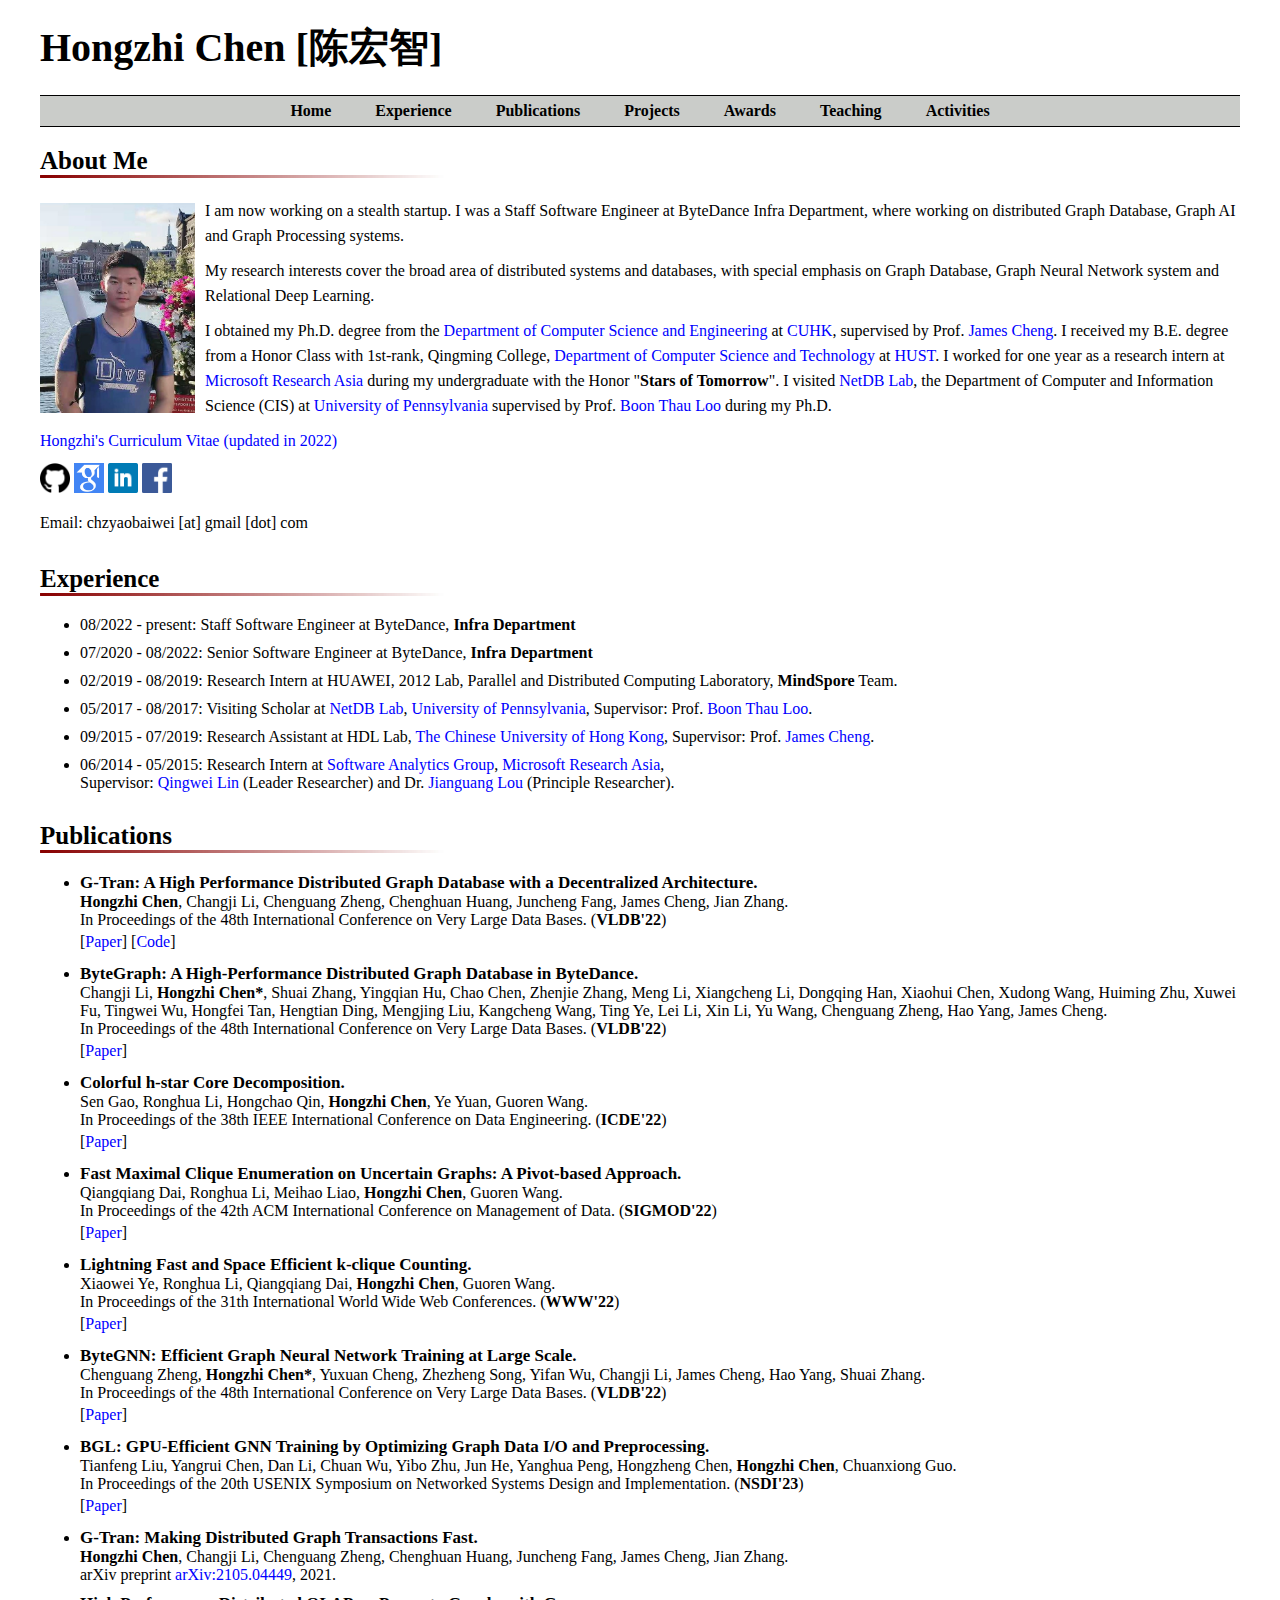
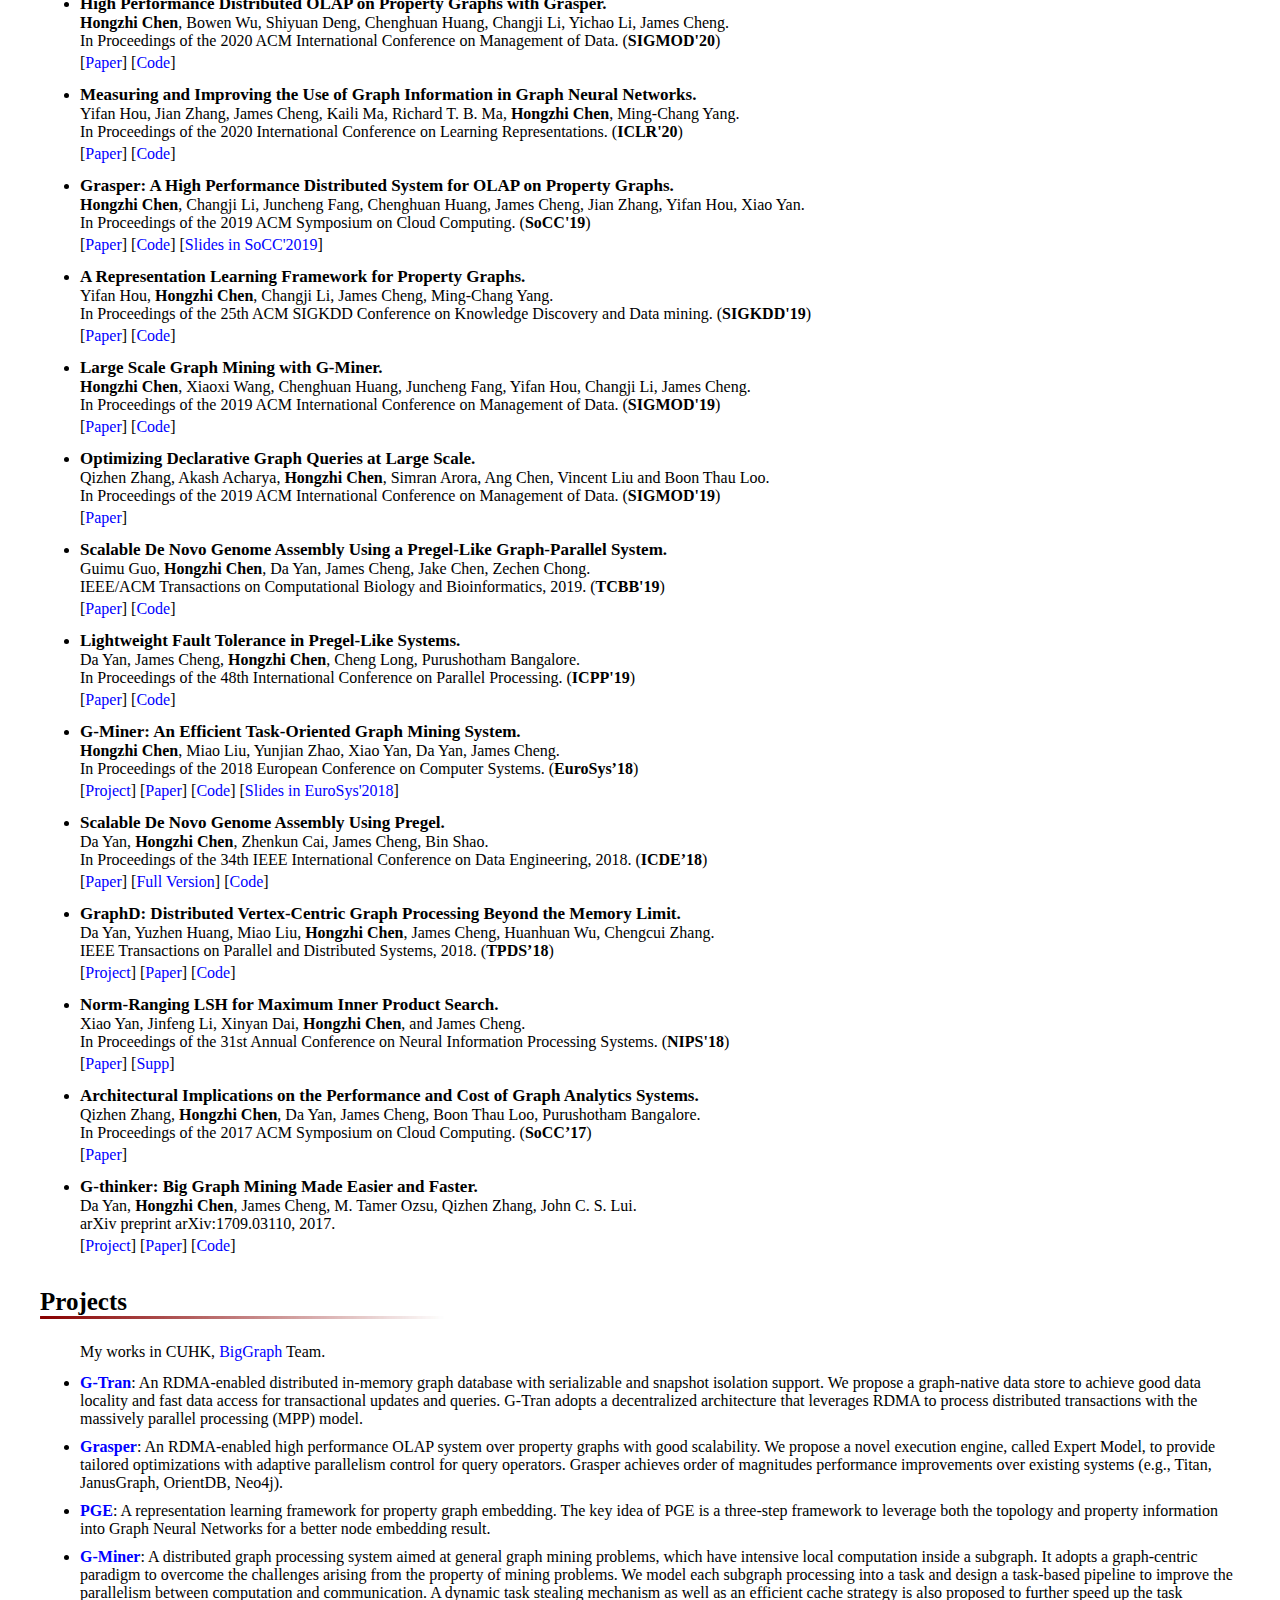
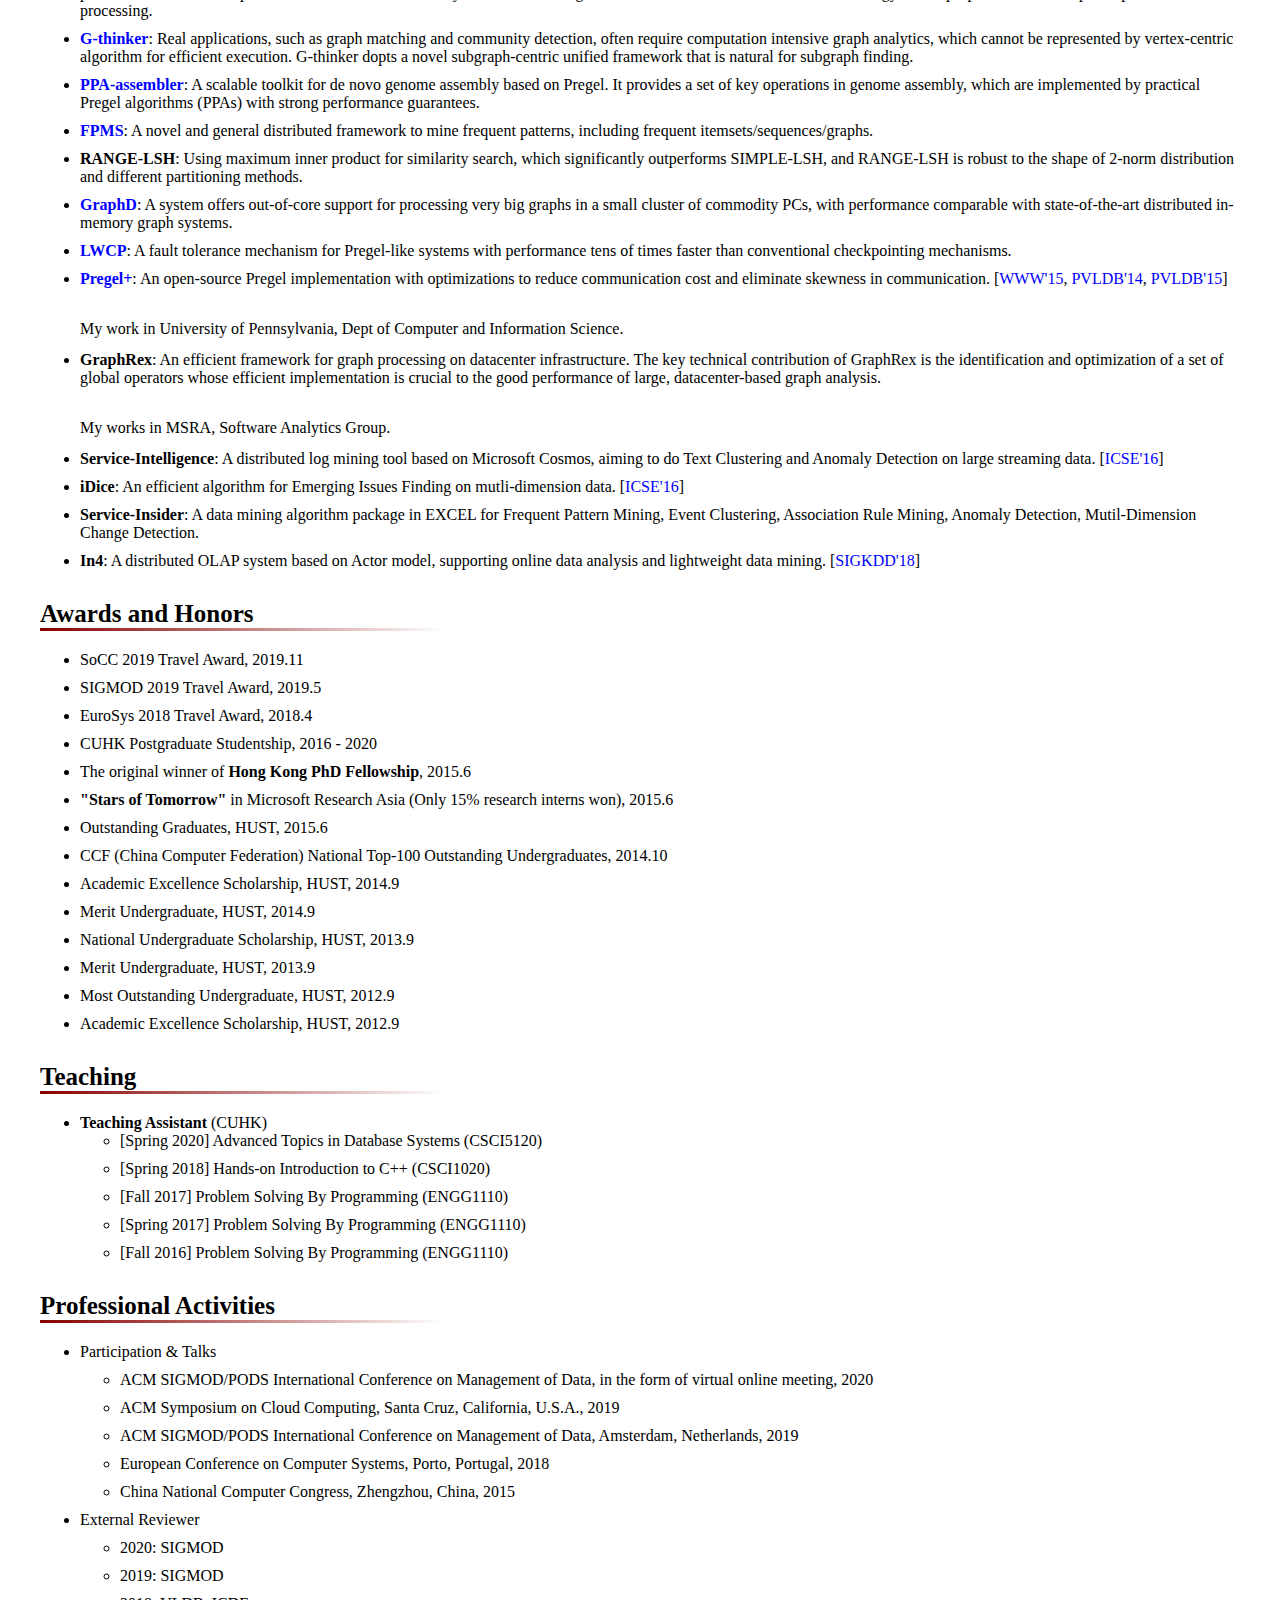
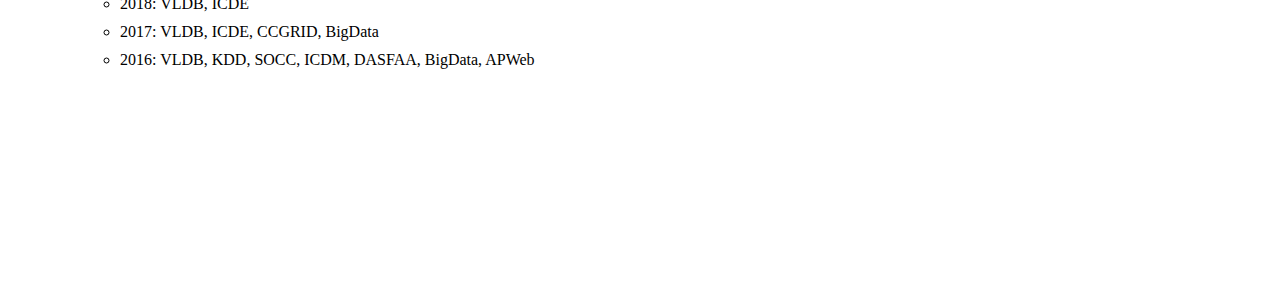
<file: index.html>
<!DOCTYPE html>
<html>

<head>
<meta name="google-site-verification" content="pBtZNGyUAfNU9UcfD_CFn3eAjppawMdIh2JXpEI3bjA" />
<meta name="baidu-site-verification" content="nqnQH8EBbV" />
<meta name="viewport" content="width=device-width, initial-scale=1.0">
<meta http-equiv="Content-Type" content="text/html; charset=UTF-8" />
<link rel="stylesheet" type="text/css" href="style/style.css" />
<title>Hongzhi Chen's Homepage [陈宏智]</title>
<script async>
  (function(i,s,o,g,r,a,m){i['GoogleAnalyticsObject']=r;i[r]=i[r]||function(){
  (i[r].q=i[r].q||[]).push(arguments)},i[r].l=1*new Date();a=s.createElement(o),
  m=s.getElementsByTagName(o)[0];a.async=1;a.src=g;m.parentNode.insertBefore(a,m)
  })(window,document,'script','//www.google-analytics.com/analytics.js','ga');

  ga('create', 'UA-71295941-1', 'auto');
  ga('send', 'pageview');

</script>
</head>

<body>
  <div id="main">
  	<h1>Hongzhi Chen [陈宏智]</h1>
  	<div id="header">
    	<a href="#">Home</a>
        <a href="#experience">Experience</a>
        <a href="#publications">Publications</a>
		<a href="#projects">Projects</a>
        <a href="#awards">Awards</a>
        <a href="#teaching">Teaching</a>
		<a href="#activities">Activities</a>
    </div>
    <div id="contentColumn">
	<div class="contentBlock">
        <h2>About Me</h2>
        <div class="divider"></div>

        <img src="images/chz3.jpg" alt="Hongzhi Chen" title="Hongzhi Chen" style="width:155px;height:210px;float:left;margin-right:10px;margin-bottom:10px;margin-top:5px;">
        <p>
          I am now working on a stealth startup. I was a Staff Software Engineer at ByteDance Infra Department, where working on distributed Graph Database, Graph AI and Graph Processing systems.
        </p>

        <p>
            My research interests cover the broad area of distributed systems and databases, with special emphasis on Graph Database, Graph Neural Network system and Relational Deep Learning.
        </p>

        <p>
           I obtained my Ph.D. degree from the <a href="https://www.cse.cuhk.edu.hk" target="_blank">Department of Computer Science and Engineering</a> at <a href="http://www.cuhk.edu.hk/english/index.html" target="_blank">CUHK</a>, supervised by Prof. <a href="http://www.cse.cuhk.edu.hk/~jcheng/" target="_blank">James Cheng</a>.
           I received my B.E. degree from a Honor Class with 1st-rank, Qingming College, <a href="http://cs.hust.edu.cn/" target="_blank">Department of Computer Science and Technology</a> at <a href="http://english.hust.edu.cn/" target="_blank">HUST</a>.
           I worked for one year as a research intern at <a href="https://www.msra.cn/" target="_blank">Microsoft Research Asia</a> during my undergraduate with the Honor "<b>Stars of Tomorrow</b>".
           I visited <a href="http://netdb.cis.upenn.edu/" target="_blank">NetDB Lab</a>, the Department of Computer and Information Science (CIS) at <a href="https://www.upenn.edu/" target="_blank">University of Pennsylvania</a> supervised by Prof. <a href="http://www.cis.upenn.edu/~boonloo/" target="_blank">Boon Thau Loo</a> during my Ph.D.
        </p>


        <p><span><a href="./cv/CV_Hongzhi_Chen.pdf" target="_blank">Hongzhi's Curriculum Vitae (updated in 2022)</a></span></p>
        <p>
            <span><a href="https://github.com/yaobaiwei" target="_blank">
                    <img class="icon" src="images/github.png" alt="github" title="github" height="30" width="30">
                  </a>
            </span>
            <span><a href="https://scholar.google.com.hk/citations?user=QaU7idMAAAAJ&hl=en" target="_blank">
                    <img class="icon" src="images/google_scholar.png" alt="google scholar" title="google scholar" height="30" width="30">
                  </a>
            </span>
            <span><a href="https://www.linkedin.com/in/hongzhi-chen-a138b996/" target="_blank">
                    <img class="icon" src="images/linkedin.png" alt="linkedin" title="linkedin" height="30" width="30">
                  </a>
            </span>
            <span><a href="https://www.facebook.com/yaobaiwei" target="_blank">
                    <img class="icon" src="images/facebook.png" alt="facebook" title="facebook" height="30" width="30">
                </a>
            </span>
        </p>
        <p>Email: chzyaobaiwei [at] gmail [dot] com </p>
    </div>



    <div class="contentBlock">
    	<a name="experience"></a>
        <h2>Experience</h2>
        <div class="divider"></div>
        <ul>
            <li>08/2022 - present: Staff Software Engineer at ByteDance, <b>Infra Department</b></li>
            <li>07/2020 - 08/2022: Senior Software Engineer at ByteDance, <b>Infra Department</b></li>
            <li>02/2019 - 08/2019: Research Intern at HUAWEI, 2012 Lab, Parallel and Distributed Computing Laboratory, <b>MindSpore</b> Team.</li>
            <li>05/2017 - 08/2017: Visiting Scholar at <a href="http://netdb.cis.upenn.edu/" target="_blank">NetDB Lab</a>, <a href="https://www.upenn.edu/" target="_blank">University of Pennsylvania</a>, Supervisor: Prof. <a href="http://www.cis.upenn.edu/~boonloo/" target="_blank">Boon Thau Loo</a>.</li>

            <li>09/2015 - 07/2019: Research Assistant at HDL Lab, <a href="http://www.cuhk.edu.hk/english/index.html" target="_blank">The Chinese University of Hong Kong</a>, Supervisor: Prof. <a href="http://www.cse.cuhk.edu.hk/~jcheng/" target="_blank">James Cheng</a>.</li>

            <li>06/2014 - 05/2015: Research Intern at <a href="https://www.microsoft.com/en-us/research/group/software-analytics/" target="_blank">Software Analytics Group</a>, <a href="https://www.msra.cn/" target="_blank">Microsoft Research Asia</a>, </br>Supervisor: <a href="https://www.microsoft.com/en-us/research/people/qlin/" target="_blank">Qingwei Lin</a> (Leader Researcher) and Dr. <a href="https://www.microsoft.com/en-us/research/people/jlou/" target="_blank">Jianguang Lou</a> (Principle Researcher).</li>
        </ul>
    </div>


    <div class="contentBlock">
    	<a name="publications"></a>
        <h2>Publications</h2>
        <div class="divider"></div>

        <div class="publication">
            <ul>
                <li>
                    <span class="paperTitle">G-Tran: A High Performance Distributed Graph Database with a Decentralized Architecture.</span><br />
                    <span class="paperAuthor"><b>Hongzhi Chen</b>, Changji Li, Chenguang Zheng, Chenghuan Huang, Juncheng Fang, James Cheng, Jian Zhang.</span><br />
                    <span>In Proceedings of the 48th International Conference on Very Large Data Bases. (<b>VLDB'22</b>)</span>
                </li>
                <p style="margin-top:-10px">
                [<a href="./papers/gtran_vldb22.pdf" target="_blank">Paper</a>]
                [<a href="https://github.com/yaobaiwei/GTran" target="_blank">Code</a>]
                </p>

                <li>
                    <span class="paperTitle">ByteGraph: A High-Performance Distributed Graph Database in ByteDance.</span><br />
                    <span class="paperAuthor">Changji Li, <b>Hongzhi Chen*</b>, Shuai Zhang, Yingqian Hu, Chao Chen, Zhenjie Zhang, Meng Li, Xiangcheng Li,
                        Dongqing Han, Xiaohui Chen, Xudong Wang, Huiming Zhu, Xuwei Fu, Tingwei Wu, Hongfei Tan, Hengtian Ding,
                        Mengjing Liu, Kangcheng Wang, Ting Ye, Lei Li, Xin Li, Yu Wang, Chenguang Zheng, Hao Yang, James Cheng.</span><br />
                    <span>In Proceedings of the 48th International Conference on Very Large Data Bases. (<b>VLDB'22</b>)</span>
                </li>
                <p style="margin-top:-10px">
                [<a href="./papers/bytegraph_vldb22.pdf" target="_blank">Paper</a>]
                </p>


                <li>
                    <span class="paperTitle">Colorful h-star Core Decomposition.</span><br />
                    <span class="paperAuthor">Sen Gao, Ronghua Li, Hongchao Qin, <b>Hongzhi Chen</b>, Ye Yuan, Guoren Wang.</span><br />
                    <span>In Proceedings of the 38th IEEE International Conference on Data Engineering. (<b>ICDE'22</b>)</span>
                </li>
                <p style="margin-top:-10px">
                    [<a href="./papers/hstar_icde22.pdf" target="_blank">Paper</a>]
                </p>

                <li>
                    <span class="paperTitle">Fast Maximal Clique Enumeration on Uncertain Graphs: A Pivot-based Approach.</span><br />
                    <span class="paperAuthor">Qiangqiang Dai, Ronghua Li, Meihao Liao, <b>Hongzhi Chen</b>, Guoren Wang.</span><br />
                    <span>In Proceedings of the 42th ACM International Conference on Management of Data. (<b>SIGMOD'22</b>)</span>
                </li>
                <p style="margin-top:-10px">
                    [<a href="./papers/maxclique_sigmod22.pdf" target="_blank">Paper</a>]
                </p>

                <li>
                    <span class="paperTitle">Lightning Fast and Space Efficient k-clique Counting.</span><br />
                    <span class="paperAuthor">Xiaowei Ye, Ronghua Li, Qiangqiang Dai, <b>Hongzhi Chen</b>, Guoren Wang.</span><br />
                    <span>In Proceedings of the 31th International World Wide Web Conferences. (<b>WWW'22</b>)</span>
                </li>
                <p style="margin-top:-10px">
                    [<a href="./papers/kclique_www22.pdf" target="_blank">Paper</a>]
                </p>

                <li>
                    <span class="paperTitle">ByteGNN: Efficient Graph Neural Network Training at Large Scale.</span><br />
                    <span class="paperAuthor">Chenguang Zheng, <b>Hongzhi Chen*</b>, Yuxuan Cheng, Zhezheng Song, Yifan Wu, Changji Li, James Cheng, Hao Yang, Shuai Zhang.</span><br />
                    <span>In Proceedings of the 48th International Conference on Very Large Data Bases. (<b>VLDB'22</b>)</span>
                </li>
                <p style="margin-top:-10px">
                    [<a href="./papers/ByteGNN_VLDB22.pdf" target="_blank">Paper</a>]
                </p>

                <li>
                    <span class="paperTitle">BGL: GPU-Efficient GNN Training by Optimizing Graph Data I/O and Preprocessing.</span><br />
                    <span class="paperAuthor">Tianfeng Liu, Yangrui Chen, Dan Li, Chuan Wu, Yibo Zhu, Jun He, Yanghua Peng, Hongzheng Chen, <b>Hongzhi Chen</b>, Chuanxiong Guo.</span><br />
                    <span>In Proceedings of the 20th USENIX Symposium on Networked Systems Design and Implementation. (<b>NSDI'23</b>)</span>
                </li>
                <p style="margin-top:-10px">
                    [<a href="./papers/BGL_nsdi23.pdf" target="_blank">Paper</a>]
                </p>

                <li>
                    <span class="paperTitle">G-Tran: Making Distributed Graph Transactions Fast.</span><br />
                    <span class="paperAuthor"><b>Hongzhi Chen</b>, Changji Li, Chenguang Zheng, Chenghuan Huang, Juncheng Fang, James Cheng, Jian Zhang.</span><br />
                    <span>arXiv preprint <a href="https://arxiv.org/abs/2105.04449" target="_blank">arXiv:2105.04449</a>, 2021.</span>
                </li>

                <li>
                    <span class="paperTitle">High Performance Distributed OLAP on Property Graphs with Grasper.</span><br />
                    <span class="paperAuthor"><b>Hongzhi Chen</b>, Bowen Wu, Shiyuan Deng, Chenghuan Huang, Changji Li, Yichao Li, James Cheng.</span><br />
                    <span>In Proceedings of the 2020 ACM International Conference on Management of Data. (<b>SIGMOD'20</b>)</span>
                </li>
                <p style="margin-top:-10px">
                    [<a href="./papers/grasper_sigmod20.pdf" target="_blank">Paper</a>]
                    [<a href="https://github.com/yaobaiwei/Grasper" target="_blank">Code</a>]
                </p>
                
                <li>
                    <span class="paperTitle">Measuring and Improving the Use of Graph Information in Graph Neural Networks.</span><br />
                    <span class="paperAuthor">Yifan Hou, Jian Zhang, James Cheng, Kaili Ma, Richard T. B. Ma, <b>Hongzhi Chen</b>, Ming-Chang Yang.</span><br />
                    <span>In Proceedings of the 2020 International Conference on Learning Representations. (<b>ICLR'20</b>)</span>
                </li>
                <p style="margin-top:-10px">
                    [<a href="./papers/CS-GNN_ICLR20.pdf" target="_blank">Paper</a>]
                    [<a href="https://github.com/yifan-h/CS-GNN" target="_blank">Code</a>]
                </p>

                <li>
                    <span class="paperTitle">Grasper: A High Performance Distributed System for OLAP on Property Graphs.</span><br />
                    <span class="paperAuthor"><b>Hongzhi Chen</b>, Changji Li, Juncheng Fang, Chenghuan Huang, James Cheng, Jian Zhang, Yifan Hou, Xiao Yan.</span><br />
                    <span>In Proceedings of the 2019 ACM Symposium on Cloud Computing. (<b>SoCC'19</b>)</span>
                </li>
                <p style="margin-top:-10px">
                    [<a href="./papers/grasper_socc19.pdf" target="_blank">Paper</a>]
                    [<a href="https://github.com/yaobaiwei/Grasper" target="_blank">Code</a>]
                    [<a href="./papers/grasper_socc19_slides.pdf" target="_blank">Slides in SoCC'2019</a>]
                </p>

                <li>
                    <span class="paperTitle">A Representation Learning Framework for Property Graphs.</span> <br />
                    <span class="paperAuthor">Yifan Hou, <b>Hongzhi Chen</b>, Changji Li, James Cheng, Ming-Chang Yang.</span><br />
                    <span>In Proceedings of the 25th ACM SIGKDD Conference on Knowledge Discovery and Data mining. (<b>SIGKDD'19</b>)</span>
                </li>
                <p style="margin-top:-10px">
                    [<a href="./papers/PGE_KDD19.pdf" target="_blank">Paper</a>]
                    [<a href="https://github.com/yaobaiwei/PGE" target="_blank">Code</a>]
                </p>

                <li>
                    <span class="paperTitle">Large Scale Graph Mining with G-Miner.</span> <br />
                    <span class="paperAuthor"><b>Hongzhi Chen</b>, Xiaoxi Wang, Chenghuan Huang, Juncheng Fang, Yifan Hou, Changji Li, James Cheng.</span><br />
                    <span>In Proceedings of the 2019 ACM International Conference on Management of Data. (<b>SIGMOD'19</b>)</span>
                </li>
                <p style="margin-top:-10px">
                    [<a href="./papers/GMiner_SIGMOD19.pdf" target="_blank">Paper</a>]
                    [<a href="https://github.com/yaobaiwei/GMiner-DEMO" target="_blank">Code</a>]
                </p>

                <li>
                    <span class="paperTitle">Optimizing Declarative Graph Queries at Large Scale.</span> <br />
                    <span class="paperAuthor">Qizhen Zhang, Akash Acharya, <b>Hongzhi Chen</b>, Simran Arora, Ang Chen, Vincent Liu and Boon Thau Loo.</span><br />
                    <span>In Proceedings of the 2019 ACM International Conference on Management of Data. (<b>SIGMOD'19</b>)</span>
                </li>
                <p style="margin-top:-10px">
                [<a href="./papers/graphrex_sigmod2019.pdf" target="_blank">Paper</a>]
                </p>

                <li>
                    <span class="paperTitle">Scalable De Novo Genome Assembly Using a Pregel-Like Graph-Parallel System.</span><br />
                    <span class="paperAuthor">Guimu Guo, <b>Hongzhi Chen</b>, Da Yan, James Cheng, Jake Chen, Zechen Chong.</span><br />
                    <span>IEEE/ACM Transactions on Computational Biology and Bioinformatics, 2019. (<b>TCBB'19</b>)</span>
                </li>
                <p style="margin-top:-10px">
                    [<a href="./papers/PPA_TCBB.pdf" target="_blank">Paper</a>]
                    [<a href="https://github.com/yaobaiwei/PPA-Assembler" target="_blank">Code</a>]
                </p>

                <li>
                    <span class="paperTitle">Lightweight Fault Tolerance in Pregel-Like Systems.</span><br />
                    <span class="paperAuthor">Da Yan, James Cheng, <b>Hongzhi Chen</b>, Cheng Long, Purushotham Bangalore.</span><br />
                    <span>In Proceedings of the 48th International Conference on Parallel Processing. (<b>ICPP'19</b>)</span>
                </li>
                <p style="margin-top:-10px">
                    [<a href="./papers/FTPregel_ICPP19.pdf" target="_blank">Paper</a>]
                    [<a href="https://github.com/yaobaiwei/FTPregel" target="_blank">Code</a>]
                </p>

                <li>
                    <span class="paperTitle">G-Miner: An Efficient Task-Oriented Graph Mining System.</span> <br />
                    <span class="paperAuthor"><b>Hongzhi Chen</b>, Miao Liu, Yunjian Zhao, Xiao Yan, Da Yan, James Cheng.</span><br />
                    <span>In Proceedings of the 2018 European Conference on Computer Systems. (<b>EuroSys’18</b>)</span>
                </li>
                <p style="margin-top:-10px">
                    [<a href="http://www.cse.cuhk.edu.hk/systems/gminer/" target="_blank">Project</a>]
                    [<a href="./papers/gminer_eurosys18.pdf" target="_blank">Paper</a>]
                    [<a href="https://github.com/yaobaiwei/GMiner" target="_blank">Code</a>]
                    [<a href="./papers/G-Miner_EuroSys.pptx" target="_blank">Slides in EuroSys'2018</a>]
                </p>


                <li>
                    <span class="paperTitle">Scalable De Novo Genome Assembly Using Pregel.</span> <br />
                    <span class="paperAuthor">Da Yan, <b>Hongzhi Chen</b>, Zhenkun Cai, James Cheng, Bin Shao. </span><br />
                    <span>In Proceedings of the 34th IEEE International Conference on Data Engineering, 2018. (<b>ICDE’18</b>)</span>
                </li>
                <p style="margin-top:-10px">
                    [<a href="./papers/PPA-ICDE18.pdf" target="_blank">Paper</a>]
                    [<a href="https://arxiv.org/abs/1801.04453" target="_blank">Full Version</a>]
                    [<a href="https://github.com/yaobaiwei/PPA-Assembler" target="_blank">Code</a>]
                </p>


                <li>
                    <span class="paperTitle">GraphD: Distributed Vertex-Centric Graph Processing Beyond the Memory Limit.</span> <br />
                    <span class="paperAuthor">Da Yan, Yuzhen Huang, Miao Liu, <b>Hongzhi Chen</b>, James Cheng, Huanhuan Wu, Chengcui Zhang.</span><br />
                    <span>IEEE Transactions on Parallel and Distributed Systems, 2018. (<b>TPDS’18</b>)</span>
                </li>
                <p style="margin-top:-10px">
                    [<a href="http://www.cse.cuhk.edu.hk/systems/graphd/" target="_blank">Project</a>]
                    [<a href="./papers/GraphD-TPDS18.pdf" target="_blank">Paper</a>]
                    [<a href="https://github.com/yaobaiwei/GraphD" target="_blank">Code</a>]
                </p>


                <li>
                    <span class="paperTitle">Norm-Ranging LSH for Maximum Inner Product Search.</span> <br />
                    <span class="paperAuthor">Xiao Yan, Jinfeng Li, Xinyan Dai, <b>Hongzhi Chen</b>, and James Cheng.</span><br />
                    <span>In Proceedings of the 31st Annual Conference on Neural Information Processing Systems. (<b>NIPS'18</b>)</span>
                </li>
                <p style="margin-top:-10px">
                    [<a href="./papers/NRIMIP-NIPS18.pdf" target="_blank">Paper</a>]
                    [<a href="./papers/Appx-NIPS.pdf" target="_blank">Supp</a>]
                </p>


                <li>
                    <span class="paperTitle">Architectural Implications on the Performance and Cost of Graph Analytics Systems.</span> <br />
                    <span class="paperAuthor">Qizhen Zhang, <b>Hongzhi Chen</b>, Da Yan, James Cheng, Boon Thau Loo, Purushotham Bangalore.</span><br />
                    <span>In Proceedings of the 2017 ACM Symposium on Cloud Computing. (<b>SoCC’17</b>)</span>
                </li>
                <p style="margin-top:-10px">
                    [<a href="./papers/GraphEXP_SOCC17.pdf" target="_blank">Paper</a>]
                </p>


                <li>
                    <span class="paperTitle">G-thinker: Big Graph Mining Made Easier and Faster.</span> <br />
                    <span class="paperAuthor">Da Yan, <b>Hongzhi Chen</b>, James Cheng, M. Tamer Ozsu, Qizhen Zhang, John C. S. Lui. </span><br />
                    <span>arXiv preprint arXiv:1709.03110, 2017.</span>
                </li>
                <p style="margin-top:-10px">
                    [<a href="http://www.cse.cuhk.edu.hk/systems/gthinker/" target="_blank">Project</a>]
                    [<a href="./papers/Gthinker-arXiv.pdf" target="_blank">Paper</a>]
                    [<a href="http://www.cse.cuhk.edu.hk/systems/gthinker/download.html" target="_blank">Code</a>]
                </p>

            </ul>
        </div>


    </div>

    <div class="contentBlock">
    	<a name="projects"></a>
        <h2>Projects</h2>
        <div class="divider"></div>

        <div class="projects">
            <ul>
                <p>My works in CUHK, <a href="http://www.cse.cuhk.edu.hk/systems/graph/" target="_blank">BigGraph</a> Team.</p>
                <li>
                    <b><a href="https://github.com/yaobaiwei/GTran" target="_blank">G-Tran</a></b>: An RDMA-enabled distributed in-memory graph database with serializable and snapshot isolation support. We propose a graph-native data store to achieve good data locality and fast data access for transactional updates and queries. G-Tran adopts a decentralized architecture that leverages RDMA to process distributed transactions with the massively parallel processing (MPP) model.
                </li>


                <li>
                    <b><a href="https://github.com/yaobaiwei/Grasper" target="_blank">Grasper</a></b>: An RDMA-enabled high performance OLAP system over property graphs with good scalability. We propose a novel execution engine, called Expert Model, to provide tailored optimizations with adaptive parallelism control for query operators. Grasper achieves order of magnitudes performance improvements over existing systems (e.g., Titan, JanusGraph, OrientDB, Neo4j).
                </li>
                

                <li>
                    <b><a href="https://github.com/yaobaiwei/PGE" target="_blank">PGE</a></b>: A representation learning framework for property graph embedding. The key idea of PGE is a three-step framework to leverage both the topology and property information into Graph Neural Networks for a better node embedding result.
                </li>

                <li>
	                <b><a href="http://www.cse.cuhk.edu.hk/systems/gminer/" target="_blank">G-Miner</a></b>: A distributed graph processing system aimed at general graph mining problems, which have intensive local computation inside a subgraph. It adopts a graph-centric paradigm to overcome the challenges arising from the property of mining problems. We model each subgraph processing into a task and design a task-based pipeline to improve the parallelism between computation and communication. A dynamic task stealing mechanism as well as an efficient cache strategy is also proposed to further speed up the task processing.
                </li>

                <li>
	                <b><a href="http://www.cse.cuhk.edu.hk/systems/gthinker/" target="_blank">G-thinker</a></b>: Real applications, such as graph matching and community detection, often require computation intensive graph analytics, which cannot be represented by vertex-centric algorithm for efficient execution. G-thinker dopts a novel subgraph-centric unified framework that is natural for subgraph finding.
                </li>

                <li>
	                <b><a href="https://github.com/yaobaiwei/PPA-Assembler" target="_blank">PPA-assembler</a></b>: A scalable toolkit for de novo genome assembly based on Pregel. It provides a set of key operations in genome assembly, which are implemented by practical Pregel algorithms (PPAs) with strong performance guarantees.
                </li>

                <li>
	                <b><a href="https://github.com/yaobaiwei/FPMS" target="_blank">FPMS</a></b>: A novel and general distributed framework to mine frequent patterns, including frequent itemsets/sequences/graphs.
                </li>

                <li>
	                <b>RANGE-LSH</b>: Using maximum inner product for similarity search, which significantly outperforms SIMPLE-LSH, and RANGE-LSH is robust to the shape of 2-norm distribution and different partitioning methods.
                </li>

                <li>
	                <b><a href="http://www.cse.cuhk.edu.hk/systems/graphd/" target="_blank">GraphD</a></b>: A system offers out-of-core support for processing very big graphs in a small cluster of commodity PCs, with performance comparable with state-of-the-art distributed in-memory graph systems.
                </li>

                <li>
	                <b><a href="http://www.cse.cuhk.edu.hk/pregelplus/ft.html" target="_blank">LWCP</a></b>: A fault tolerance mechanism for Pregel-like systems with performance tens of times faster than conventional checkpointing mechanisms.
                </li>

                <li>
	                <b><a href="http://www.cse.cuhk.edu.hk/pregelplus/" target="_blank">Pregel+</a></b>: An open-source Pregel implementation with optimizations to reduce communication cost and eliminate skewness in communication.  [<a target="_blank" href="http://www.cse.cuhk.edu.hk/pregelplus/papers/pregelplus.pdf">WWW'15</a>, <a target="_blank" href="http://www.cse.cuhk.edu.hk/pregelplus/papers/pregel-cc.pdf">PVLDB'14</a>, <a target="_blank" href="http://www.vldb.org/pvldb/vol8/p281-lu.pdf">PVLDB'15</a>]
                </li>
                
                </br>
	                <p>My work in University of Pennsylvania, Dept of Computer and Information Science.</p>
                        <li>
                                <b>GraphRex</b>: An efficient framework for graph processing on datacenter infrastructure. The key technical contribution of GraphRex is the identification and optimization of a set of global operators whose efficient implementation is crucial to the good performance of large, datacenter-based graph analysis.
                        </li>


                </br>
                    <p>My works in MSRA, Software Analytics Group.</p>
                	   <li>
                	        <b>Service-Intelligence</b>: A distributed log mining tool based on Microsoft Cosmos, aiming to do Text Clustering and Anomaly Detection on large streaming data. [<a target="_blank" href="https://www.microsoft.com/en-us/research/wp-content/uploads/2016/07/ICSE-2016-2-Log-Clustering-based-Problem-Identification-for-Online-Service-Systems.pdf">ICSE'16</a>]
                	   </li>

                	   <li>
                	        <b>iDice</b>: An efficient algorithm for Emerging Issues Finding on mutli-dimension data. [<a target="_blank" href="https://www.microsoft.com/en-us/research/wp-content/uploads/2016/07/ICSE-2016-1-iDice-Problem-Identification-for-Emerging-Issues.pdf">ICSE'16</a>]
                	   </li>

                	   <li>
                	        <b>Service-Insider</b>: A data mining algorithm package in EXCEL for Frequent Pattern Mining, Event Clustering, Association Rule Mining, Anomaly Detection, Mutil-Dimension Change Detection.
                        </li>

	                    <li>
		                    <b>In4</b>: A distributed OLAP system based on Actor model, supporting online data analysis and lightweight data mining. [<a target="_blank" href="https://www.kdd.org/kdd2018/accepted-papers/view/bigin4-instant-interactive-insight-identification-for-multi-dimensional-big">SIGKDD'18</a>]
                        </li>

            </ul>
        </div>
    </div>



    <div class="contentBlock">
    	<a name="awards"></a>
        <h2>Awards and Honors</h2>
        <div class="divider"></div>
        <ul>
            <!--
            <li>[Fall 2019- Spring 2020] Offered as <br>
                &nbsp;&nbsp;&nbsp;&nbsp;&nbsp;&nbsp;&nbsp;&nbsp; <b>AliStar</b> from Alibaba-Damo Research; <br>
                &nbsp;&nbsp;&nbsp;&nbsp;&nbsp;&nbsp;&nbsp;&nbsp; <b>Top Young Talents</b> from HUAWEI; <br>
                &nbsp;&nbsp;&nbsp;&nbsp;&nbsp;&nbsp;&nbsp;&nbsp; <b>Tech Master</b> from Tencent; <br>
                &nbsp;&nbsp;&nbsp;&nbsp;&nbsp;&nbsp;&nbsp;&nbsp; <b>Researcher</b> from Microsoft Research Asia.
            </li>-->
            <li>SoCC 2019 Travel Award, 2019.11</li>
            <li>SIGMOD 2019 Travel Award, 2019.5</li>
            <li>EuroSys 2018 Travel Award, 2018.4</li>
            <li>CUHK Postgraduate Studentship, 2016 - 2020</li>
            <li>The original winner of <b>Hong Kong PhD Fellowship</b>, 2015.6</li>
			<li><b>"Stars of Tomorrow"</b> in Microsoft Research Asia (Only 15% research interns won), 2015.6</li>
            <li>Outstanding Graduates, HUST, 2015.6</li>
            <li>CCF (China Computer Federation) National Top-100 Outstanding Undergraduates, 2014.10</li>
			<li>Academic Excellence Scholarship, HUST, 2014.9</li>
            <li>Merit Undergraduate, HUST, 2014.9</li>
			<li>National Undergraduate Scholarship, HUST, 2013.9</li>
            <li>Merit Undergraduate, HUST, 2013.9</li>
            <li>Most Outstanding Undergraduate, HUST, 2012.9</li>
            <li>Academic Excellence Scholarship, HUST, 2012.9</li>
        </ul>
    </div>


    <div class="contentBlock">
    	<a name="teaching"></a>
        <h2>Teaching</h2>
        <div class="divider"></div>
        <ul>
          <li><b>Teaching Assistant</b> (CUHK)<br/>
            <ul>
                <li>[Spring 2020] Advanced Topics in Database Systems (CSCI5120)<br/></li>
                <li>[Spring 2018] Hands-on Introduction to C++ (CSCI1020)<br/></li>
                <li>[Fall 2017] Problem Solving By Programming (ENGG1110)<br/></li>
                <li>[Spring 2017] Problem Solving By Programming (ENGG1110)<br/></li>
                <li>[Fall 2016] Problem Solving By Programming (ENGG1110)<br/></li>
            </ul>
          </li>
        </ul>

    </div>


	<div class="contentBlock">
    	<a name="activities"></a>
        <h2>Professional Activities</h2>
        <div class="divider"></div>
        <ul>
        	<li>Participation & Talks</li>
			 <ul>
                <li>ACM SIGMOD/PODS International Conference on Management of Data, in the form of virtual online meeting, 2020</li>
                <li>ACM Symposium on Cloud Computing, Santa Cruz, California, U.S.A., 2019</li>
                <li>ACM SIGMOD/PODS International Conference on Management of Data, Amsterdam, Netherlands, 2019</li>
                <li>European Conference on Computer Systems, Porto, Portugal, 2018</li>
				<li>China National Computer Congress, Zhengzhou, China, 2015</li>
			 </ul>
        	<li>External Reviewer</li>
			 <ul>
                <li>2020: SIGMOD</li>
                <li>2019: SIGMOD</li>
                <li>2018: VLDB, ICDE</li>
				<li>2017: VLDB, ICDE, CCGRID, BigData</li>
				<li>2016: VLDB, KDD, SOCC, ICDM, DASFAA, BigData, APWeb</li>
			 </ul>
        </ul>
    </div>

  </div>

  <footer>
    <div class="row">
        <div id="clustrmaps-widget" style="position: relative; float: right; right: 0px; bottom: 0px; width: 320px; height: 212px;">
            <script type="text/javascript" id="clustrmaps" src="//cdn.clustrmaps.com/map_v2.js?d=kCQS21D1F4BGXiEL1p4QD4pDvZPpOQyVfSy9oidMSOE&cl=ffffff&w=a"></script>
        </div>
    </div>
</footer>


</body>
</html>
</file>
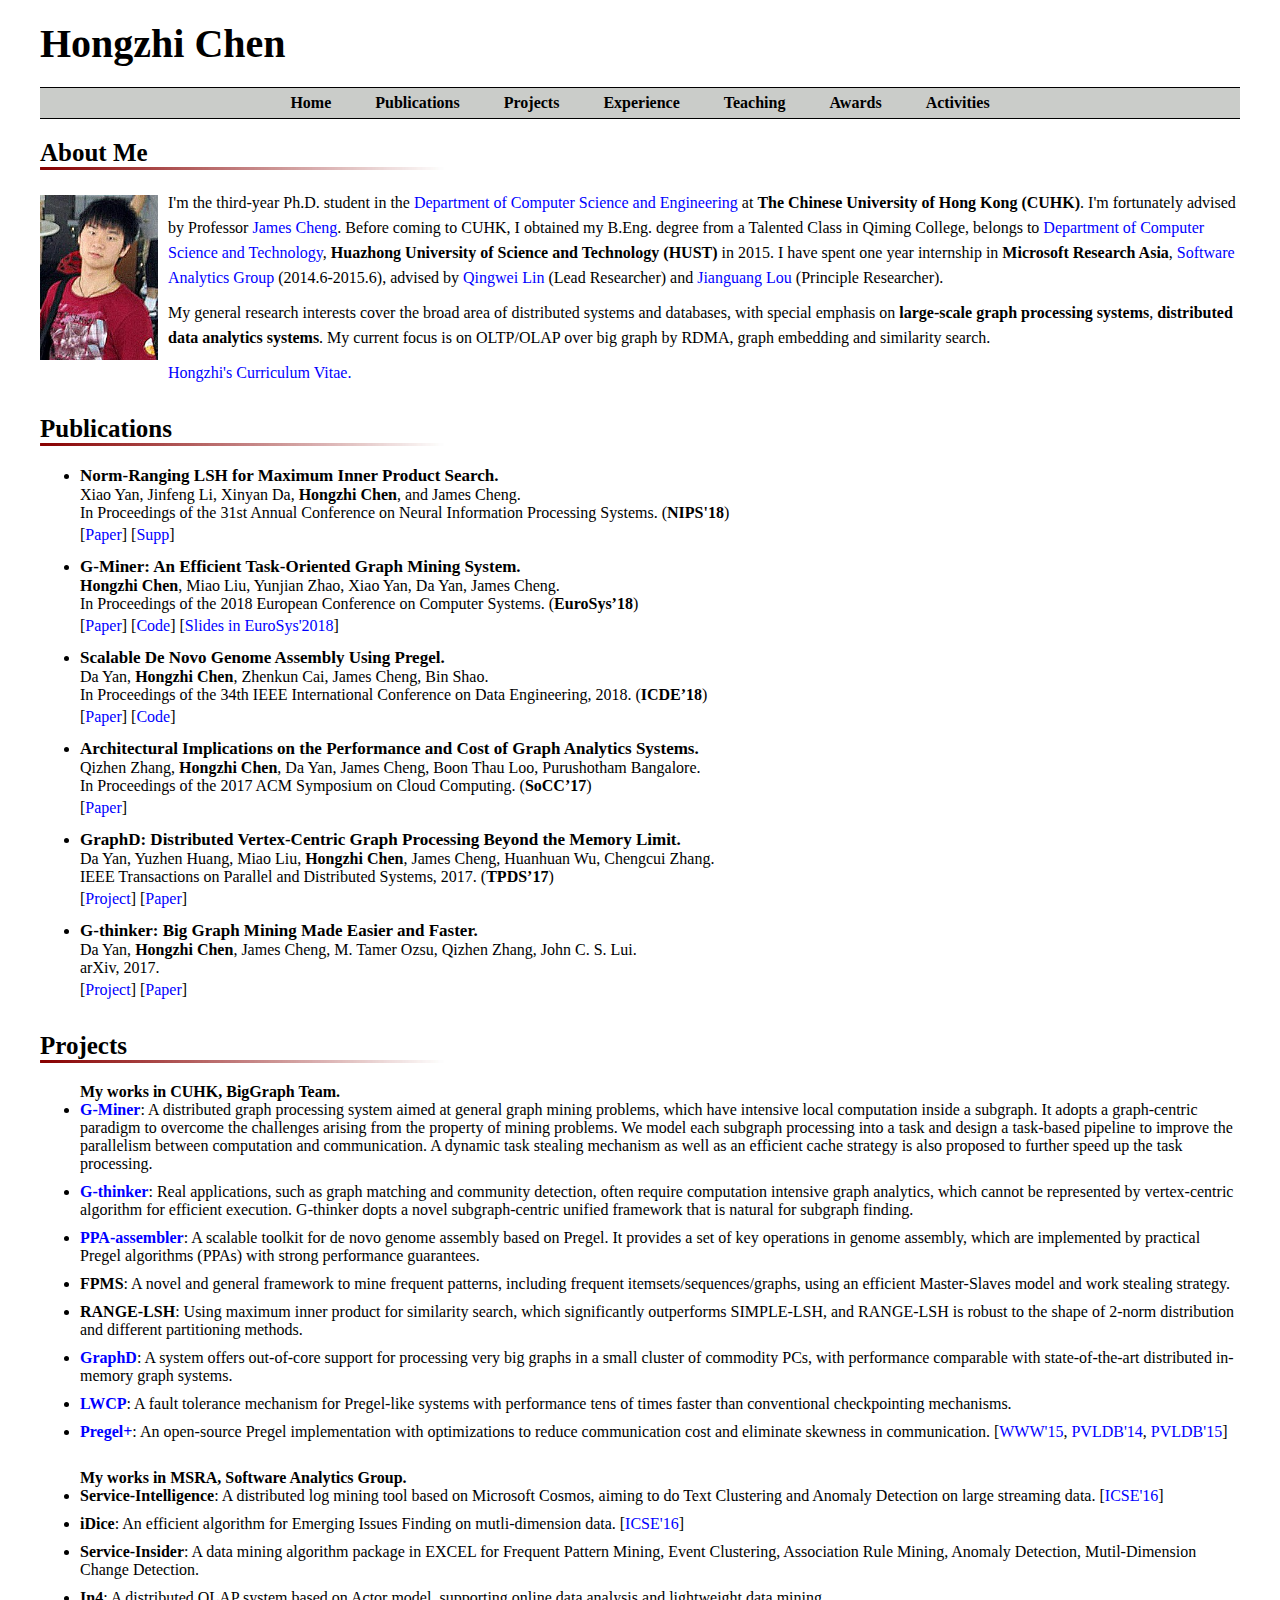
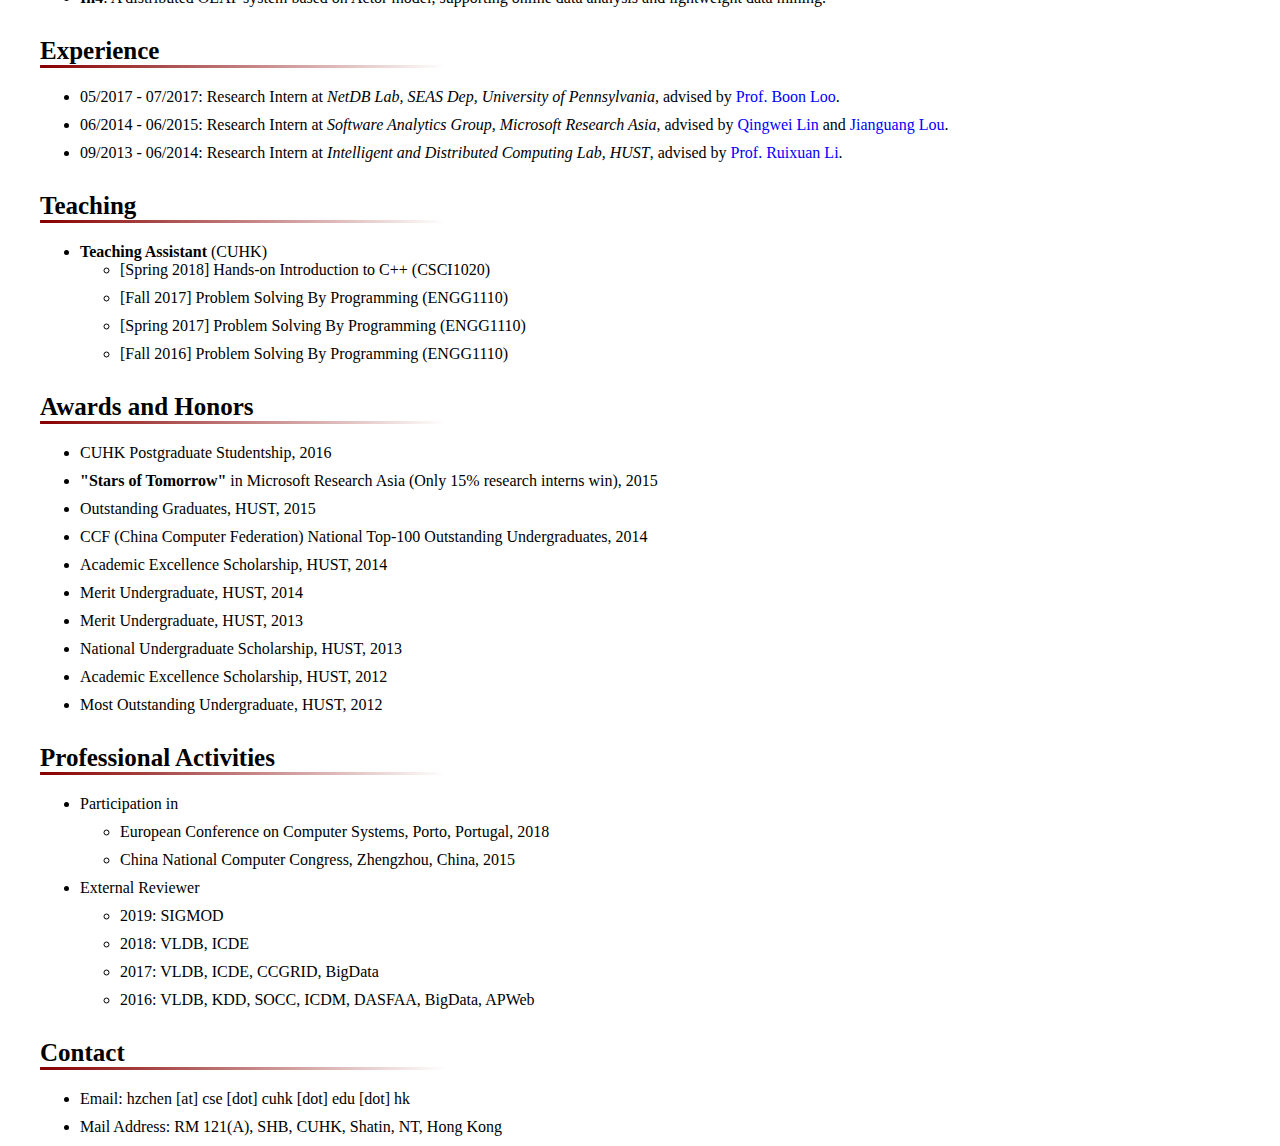
<file: Hongzhi Chen.html>
<!DOCTYPE html PUBLIC "-//W3C//DTD XHTML 1.0 Strict//EN" "http://www.w3.org/TR/xhtml1/DTD/xhtml1-strict.dtd">
<html xmlns="http://www.w3.org/1999/xhtml">
<head>
<meta name="google-site-verification" content="pBtZNGyUAfNU9UcfD_CFn3eAjppawMdIh2JXpEI3bjA" />
<meta http-equiv="Content-Type" content="text/html; charset=UTF-8" />
<link rel="stylesheet" type="text/css" href="style/style.css" />
<title>Hongzhi Chen's Homepage - The Chinese University of Hong Kong</title>
<script async>
  (function(i,s,o,g,r,a,m){i['GoogleAnalyticsObject']=r;i[r]=i[r]||function(){
  (i[r].q=i[r].q||[]).push(arguments)},i[r].l=1*new Date();a=s.createElement(o),
  m=s.getElementsByTagName(o)[0];a.async=1;a.src=g;m.parentNode.insertBefore(a,m)
  })(window,document,'script','//www.google-analytics.com/analytics.js','ga');

  ga('create', 'UA-71295941-1', 'auto');
  ga('send', 'pageview');

</script>
</head>

<body>
  <div id="main">
  	<h1>Hongzhi Chen</h1>
  	<div id="header">
    	<a href="#">Home</a>
        <a href="#publications">Publications</a>
		<a href="#projects">Projects</a>
        <a href="#experience">Experience</a>
        <a href="#teaching">Teaching</a>
        <a href="#awards">Awards</a>
		<a href="#activities">Activities</a>
    </div>
    <div id="contentColumn">
    
	<div class="contentBlock">    
        <h2>About Me</h2>
        <div class="divider"></div>    
    	
        <img src="images/chz.jpg" alt="Yu Su" style="width:118px;height:165px;float:left;margin-right:10px;margin-bottom:10px;margin-top:5px;">
        <p>I'm the third-year Ph.D. student in the <a href="https://www.cse.cuhk.edu.hk" target="_blank">Department of Computer Science and Engineering</a> at <b>The Chinese University of Hong Kong (CUHK)</b>. I'm fortunately advised by Professor <a href="http://www.cse.cuhk.edu.hk/~jcheng/" target="_blank">James Cheng</a>. Before coming to CUHK, I obtained my B.Eng. degree from a Talented Class in Qiming College, belongs to <a href="http://cs.hust.edu.cn/" target="_blank">Department of Computer Science and Technology</a>, <b>Huazhong University of Science and Technology (HUST)</b> in 2015. I have spent one year internship in <b>Microsoft Research Asia</b>, <a href="https://www.microsoft.com/en-us/research/group/software-analytics/" target="_blank">Software Analytics Group</a> (2014.6-2015.6), advised by <a href="https://www.microsoft.com/en-us/research/people/qlin/" target="_blank">Qingwei Lin</a> (Lead Researcher) and <a href="https://www.microsoft.com/en-us/research/people/jlou/" target="_blank">Jianguang Lou</a> (Principle Researcher). 
        </p>
        <p>My general research interests cover the broad area of distributed systems and databases, with special emphasis on <b>large-scale graph processing systems</b>, <b>distributed data analytics systems</b>. My current focus is on OLTP/OLAP over big graph by RDMA, graph embedding and similarity search.
        </p>
		<p><a href="./cv/CV_Hongzhi_Chen.pdf">Hongzhi's Curriculum Vitae.</a></p>
    </div>
    
    
    <!----------------------------------------------------------------------------------------------------------------------------------------------------->
    
    <div class="contentBlock">
    	<a name="publications"></a>
        <h2>Publications</h2>
        <div class="divider"></div>

        <div class="publication">
            <ul>
                <li>
                <span class="paperTitle">Norm-Ranging LSH for Maximum Inner Product Search.</span> <br />
                <span class="paperAuthor">Xiao Yan, Jinfeng Li, Xinyan Da, <b>Hongzhi Chen</b>, and James Cheng.</span><br />
				<span>In Proceedings of the 31st Annual Conference on Neural Information Processing Systems. (<b>NIPS'18</b>)</span>
                </li>
                <p style="margin-top:-10px">
                [<a href="./papers/Norm-Ranging LSH for Maximum Inner Produc Search.pdf">Paper</a>]
                [<a href="./papers/supplementary material for norm-ranging LSH.pdf">Supp</a>]
                </p>
                
                <li>
                <span class="paperTitle">G-Miner: An Efficient Task-Oriented Graph Mining System.</span> <br />
                <span class="paperAuthor"><b>Hongzhi Chen</b>, Miao Liu, Yunjian Zhao, Xiao Yan, Da Yan, James Cheng.</span><br />
				<span>In Proceedings of the 2018 European Conference on Computer Systems. (<b>EuroSys’18</b>)</span> 
                </li>
                <p style="margin-top:-10px">
                [<a href="./papers/gminer_eurosys18.pdf">Paper</a>]
                [<a href="https://github.com/yaobaiwei/GMiner">Code</a>]
                [<a href="./papers/G-Miner_EuroSys.pptx">Slides in EuroSys'2018</a>]
                </p>
                
                <li>
                <span class="paperTitle">Scalable De Novo Genome Assembly Using Pregel.</span> <br />
                <span class="paperAuthor">Da Yan, <b>Hongzhi Chen</b>, Zhenkun Cai, James Cheng, Bin Shao. </span><br />
				<span>In Proceedings of the 34th IEEE International Conference on Data Engineering, 2018. (<b>ICDE’18</b>)</span> 
                </li>
                <p style="margin-top:-10px">
                [<a href="./papers/PPAassember_icde18.pdf">Paper</a>]
                [<a href="https://github.com/yaobaiwei/PPA-Assembler">Code</a>]
                </p>
                
                <li>
                <span class="paperTitle">Architectural Implications on the Performance and Cost of Graph Analytics Systems.</span> <br />
                <span class="paperAuthor">Qizhen Zhang, <b>Hongzhi Chen</b>, Da Yan, James Cheng, Boon Thau Loo, Purushotham Bangalore.</span><br />
				<span>In Proceedings of the 2017 ACM Symposium on Cloud Computing. (<b>SoCC’17</b>)</span> 
                </li>
                <p style="margin-top:-10px">
                [<a href="./papers/socc17.pdf">Paper</a>]
                </p>
                
                <li>
                <span class="paperTitle">GraphD: Distributed Vertex-Centric Graph Processing Beyond the Memory Limit.</span> <br />
                <span class="paperAuthor">Da Yan, Yuzhen Huang, Miao Liu, <b>Hongzhi Chen</b>, James Cheng, Huanhuan Wu, Chengcui Zhang.</span><br />
				<span>IEEE Transactions on Parallel and Distributed Systems, 2017. (<b>TPDS’17</b>)</span> 
                </li>
                <p style="margin-top:-10px">
                [<a href="http://www.cse.cuhk.edu.hk/systems/graphd/">Project</a>]
                [<a href="./papers/graphD_tpds17.pdf">Paper</a>]
                </p>
                
                <li>
                <span class="paperTitle">G-thinker: Big Graph Mining Made Easier and Faster.</span> <br />
                <span class="paperAuthor">Da Yan, <b>Hongzhi Chen</b>, James Cheng, M. Tamer Ozsu, Qizhen Zhang, John C. S. Lui. </span><br />
				<span>arXiv, 2017.</span>
                </li>
                <p style="margin-top:-10px">
                [<a href="http://www.cse.cuhk.edu.hk/systems/gthinker/">Project</a>]
                [<a href="https://arxiv.org/pdf/1709.03110.pdf">Paper</a>]
                </p>
                
<!--
                <li>
                <span class="paperTitle">Optimizing Declarative Graph Queries at Large Scale.</span> <br />
                <span class="paperAuthor">Qizhen Zhang, Akash Acharya, <b>Hongzhi Chen</b>, Eugene Lu, Ang Chen, Vincent Liu, Boon Loo</span><br />
				<span>Under review of the ACM International Conference on Management of Data. (<b>SIGMOD’18</b>)</span> 
                </li>
                
                <li>
                <span class="paperTitle">Lightweight Fault Tolerance in Large-Scale Distributed Graph Processing.</span> <br />
                <span class="paperAuthor">Da Yan, James Cheng, <b>Hongzhi Chen</b>, Fan Yang.</span><br />
				<span>Under review of IEEE Transactions on Parallel and Distributed Systems, 2018. (<b>TPDS’18</b>)</span> 
                </li>
-->              
            </ul>
        </div>
    
    
        <!-- <h3 style="text-indent:20px">Under Review</h3> -->
    </div>

    <div class="contentBlock">
    	<a name="projects"></a>
        <h2>Projects</h2>
        <div class="divider"></div>

        <div class="projects">
            <ul>
				<b>My works in CUHK, BigGraph Team.</b>
                <li>
				<b><a href="https://github.com/yaobaiwei/GMiner" target="_blank">G-Miner</a></b>: A distributed graph processing system aimed at general graph mining problems, which have intensive local computation inside a subgraph. It adopts a graph-centric paradigm to overcome the challenges arising from the property of mining problems. We model each subgraph processing into a task and design a task-based pipeline to improve the parallelism between computation and communication. A dynamic task stealing mechanism as well as an efficient cache strategy is also proposed to further speed up the task processing.
                </li>
                
                <li>
				<b><a href="http://www.cse.cuhk.edu.hk/systems/gthinker/" target="_blank">G-thinker</a></b>: Real applications, such as graph matching and community detection, often require computation intensive graph analytics, which cannot be represented by vertex-centric algorithm for efficient execution. G-thinker dopts a novel subgraph-centric unified framework that is natural for subgraph finding.
                </li>

                <li>
				<b><a href="https://github.com/yaobaiwei/PPA-Assembler" target="_blank">PPA-assembler</a></b>: A scalable toolkit for de novo genome assembly based on Pregel. It provides a set of key operations in genome assembly, which are implemented by practical Pregel algorithms (PPAs) with strong performance guarantees.
                </li>
                
                <li>
				<b>FPMS</b>: A novel and general framework to mine frequent patterns, including frequent itemsets/sequences/graphs, using an efficient Master-Slaves model and work stealing strategy.
                </li>

                <li>
				<b>RANGE-LSH</b>: Using maximum inner product for similarity search, which significantly outperforms SIMPLE-LSH, and RANGE-LSH is robust to the shape of 2-norm distribution and different partitioning methods.
                </li>
                
                <li>
				<b><a href="http://www.cse.cuhk.edu.hk/systems/graphd/" target="_blank">GraphD</a></b>: A system offers out-of-core support for processing very big graphs in a small cluster of commodity PCs, with performance comparable with state-of-the-art distributed in-memory graph systems.
                </li>
				
                <li>
				<b><a href="http://www.cse.cuhk.edu.hk/pregelplus/ft.html" target="_blank">LWCP</a></b>: A fault tolerance mechanism for Pregel-like systems with performance tens of times faster than conventional checkpointing mechanisms.
                </li>
				
                <li>
				<b><a href="http://www.cse.cuhk.edu.hk/pregelplus/" target="_blank">Pregel+</a></b>: An open-source Pregel implementation with optimizations to reduce communication cost and eliminate skewness in communication.  [<a target="_blank" href="http://www.cse.cuhk.edu.hk/pregelplus/papers/pregelplus.pdf">WWW'15</a>, <a target="_blank" href="http://www.cse.cuhk.edu.hk/pregelplus/papers/pregel-cc.pdf">PVLDB'14</a>, <a target="_blank" href="http://www.vldb.org/pvldb/vol8/p281-lu.pdf">PVLDB'15</a>]
				</li>
				
                </br>
				<b>My works in MSRA, Software Analytics Group.</b>
				<li>
				<b>Service-Intelligence</a></b>: A distributed log mining tool based on Microsoft Cosmos, aiming to do Text Clustering and Anomaly Detection on large streaming data. [<a target="_blank" href="https://www.microsoft.com/en-us/research/wp-content/uploads/2016/07/ICSE-2016-2-Log-Clustering-based-Problem-Identification-for-Online-Service-Systems.pdf">ICSE'16</a>]
				</li>
				
				<li>
				<b>iDice</a></b>: An efficient algorithm for Emerging Issues Finding on mutli-dimension data. [<a target="_blank" href="https://www.microsoft.com/en-us/research/wp-content/uploads/2016/07/ICSE-2016-1-iDice-Problem-Identification-for-Emerging-Issues.pdf">ICSE'16</a>]
				</li> 

				<li>
				<b>Service-Insider</b>: A data mining algorithm package in EXCEL for Frequent Pattern Mining, Event Clustering, Association Rule Mining, Anomaly Detection, Mutil-Dimension Change Detection.
                </li>
				
				<li>
				<b>In4</b>: A distributed OLAP system based on Actor model, supporting online data analysis and lightweight data mining.
                </li>
                
            </ul>
        </div>
    
    
        <!-- <h3 style="text-indent:20px">Under Review</h3> -->
    </div>

<!----------------------------------------------------------------------------------------------------------------------------------------------------->


    <div class="contentBlock">
    	<a name="experience"></a>
        <h2>Experience</h2>
        <div class="divider"></div>
        <ul>
            <li>05/2017 - 07/2017: Research Intern at <i>NetDB Lab, SEAS Dep, University of Pennsylvania</i>, advised by <a href="http://www.cis.upenn.edu/~boonloo/" target="_blank">Prof. Boon Loo</a>.</li>
			<li>06/2014 - 06/2015: Research Intern at <i>Software Analytics Group, Microsoft Research Asia</i>, advised by <a href="https://www.microsoft.com/en-us/research/people/qlin/" target="_blank">Qingwei Lin</a> and <a href="https://www.microsoft.com/en-us/research/people/jlou/" target="_blank">Jianguang Lou</a>.</li>
            <li>09/2013 - 06/2014: Research Intern at <i>Intelligent and Distributed Computing Lab, HUST</i>, advised by <a href="http://idc.hust.edu.cn/~rxli/" target="_blank">Prof. Ruixuan Li</a>.</li>
        </ul>
    </div>
    
    
    <!----------------------------------------------------------------------------------------------------------------------------------------------------->
    
    <div class="contentBlock">
    	<a name="teaching"></a>
        <h2>Teaching</h2>
        <div class="divider"></div>
        <ul>
          <li><b>Teaching Assistant</b> (CUHK)<br/>
            <ul>
                <li>[Spring 2018] Hands-on Introduction to C++ (CSCI1020)<br/></li>
                <li>[Fall 2017] Problem Solving By Programming (ENGG1110)<br/></li>
                <li>[Spring 2017] Problem Solving By Programming (ENGG1110)<br/></li>
                <li>[Fall 2016] Problem Solving By Programming (ENGG1110)<br/></li>
            </ul>
          </li>
        </ul>
         
    </div>
    
    <!----------------------------------------------------------------------------------------------------------------------------------------------------->
    
    <div class="contentBlock">
    	<a name="awards"></a>
        <h2>Awards and Honors</h2>
        <div class="divider"></div>
        <ul>
			<li>CUHK Postgraduate Studentship, 2016</li>
			<li><b>"Stars of Tomorrow"</b> in Microsoft Research Asia (Only 15% research interns win), 2015</li>
            <li>Outstanding Graduates, HUST, 2015</li>
            <li>CCF (China Computer Federation) National Top-100 Outstanding Undergraduates, 2014</li>
			<li>Academic Excellence Scholarship, HUST, 2014</li>
			<li>Merit Undergraduate, HUST, 2014</li>
            <li>Merit Undergraduate, HUST, 2013</li>
			<li>National Undergraduate Scholarship, HUST, 2013</li>
            <li>Academic Excellence Scholarship, HUST, 2012</li>
			<li>Most Outstanding Undergraduate, HUST, 2012</li>
        </ul>
    </div>


    
    <!----------------------------------------------------------------------------------------------------------------------------------------------------->
    
	<div class="contentBlock">
    	<a name="activities"></a>
        <h2>Professional Activities</h2>
        <div class="divider"></div>
        <ul>
        	<li>Participation in</li>
			 <ul>
                <li>European Conference on Computer Systems, Porto, Portugal, 2018</li>
				<li>China National Computer Congress, Zhengzhou, China, 2015</li>
			 </ul>
        	<li>External Reviewer</li>
			 <ul>
                <li>2019: SIGMOD</li>
                <li>2018: VLDB, ICDE</li>
				<li>2017: VLDB, ICDE, CCGRID, BigData</li>
				<li>2016: VLDB, KDD, SOCC, ICDM, DASFAA, BigData, APWeb</li>
			 </ul>
        </ul>
    </div>

    <div class="contentBlock">
    	<a name="contact"></a>
        <h2>Contact</h2>
        <div class="divider"></div>
        <ul>
        	<li>Email: hzchen [at] cse [dot] cuhk [dot] edu [dot] hk</li>
        	<li>Mail Address: RM 121(A), SHB, CUHK,
				Shatin, NT, Hong Kong
			</li>
        </ul>
    </div>
    
        
  </div>
  
</body>
</html>
</file>
<file: style/style.css>
/* A Free Design by Bryant Smith (bryantsmith.com) */

body {
	margin: 0;
	padding: 0;
	text-align: left;
/*	font-family: Baskerville, "Palatino Linotype", Palatino, "Century Schoolbook L", "Times New Roman", serif; */
	font-family: "Palatino Linotype", "Book Antiqua", Palatino, serif;
	font-size: 16px;
	color: #000000;
	background: #FFFFFF;
}

*
{
	margin: 0 auto 0 auto;
	text-align:left;
}

p
{
	line-height:25px;
	margin-bottom:10px;
}

li
{
	margin-bottom:10px;
}


h1
{
font-size:40px;
font-weight:bold;
padding-top:20px;
padding-bottom:20px;
}


h2
{
font-size:25px;
font-weight:bold;
padding-top:20px;
}

h3
{
font-size:20px;
font-weight:bold;
padding-bottom:20px;
padding-top:10px;
}

#main
{
width:1200px;
height:auto;
}

#header
{
color:#ffffff;
clear:both;
height:30px;
border-top-style:solid;
border-bottom-style:solid;
border-width: 1px;
border-color: black;
/*background-color:rgba(224,229,145,1.00);*/
background-color:rgb(202,204,201);
text-align:center;
line-height:30px;
}

#header a, #header a:visited, #header a:hover
{
font-size:16px;
font-weight:bold;
color:#000000;
padding-left:20px;
padding-right:20px;
text-decoration:none;
}

#header a:hover { 
text-decoration:underline;
border:none;
}

#contentColumn
{

}

.contentBlock
{

}


.divider
{
background-image:url(../images/divider.jpg);
background-repeat:no-repeat;
height:3px;
margin-bottom:20px;
}


a, a:visited
{
text-decoration:none;
color:blue;
}

a:hover
{
color:#9B1313;
text-decoration:underline;
}



.publication
{
	font-size:16px;
}

.paperTitle
{
	font-weight: bold;
	font-size: 17px;
}

.paperAuthor
{
	
}

.paperResource
{
	font-size: 14px;	
}

.publication li
{
	margin-bottom: 10px;
}
</file>
